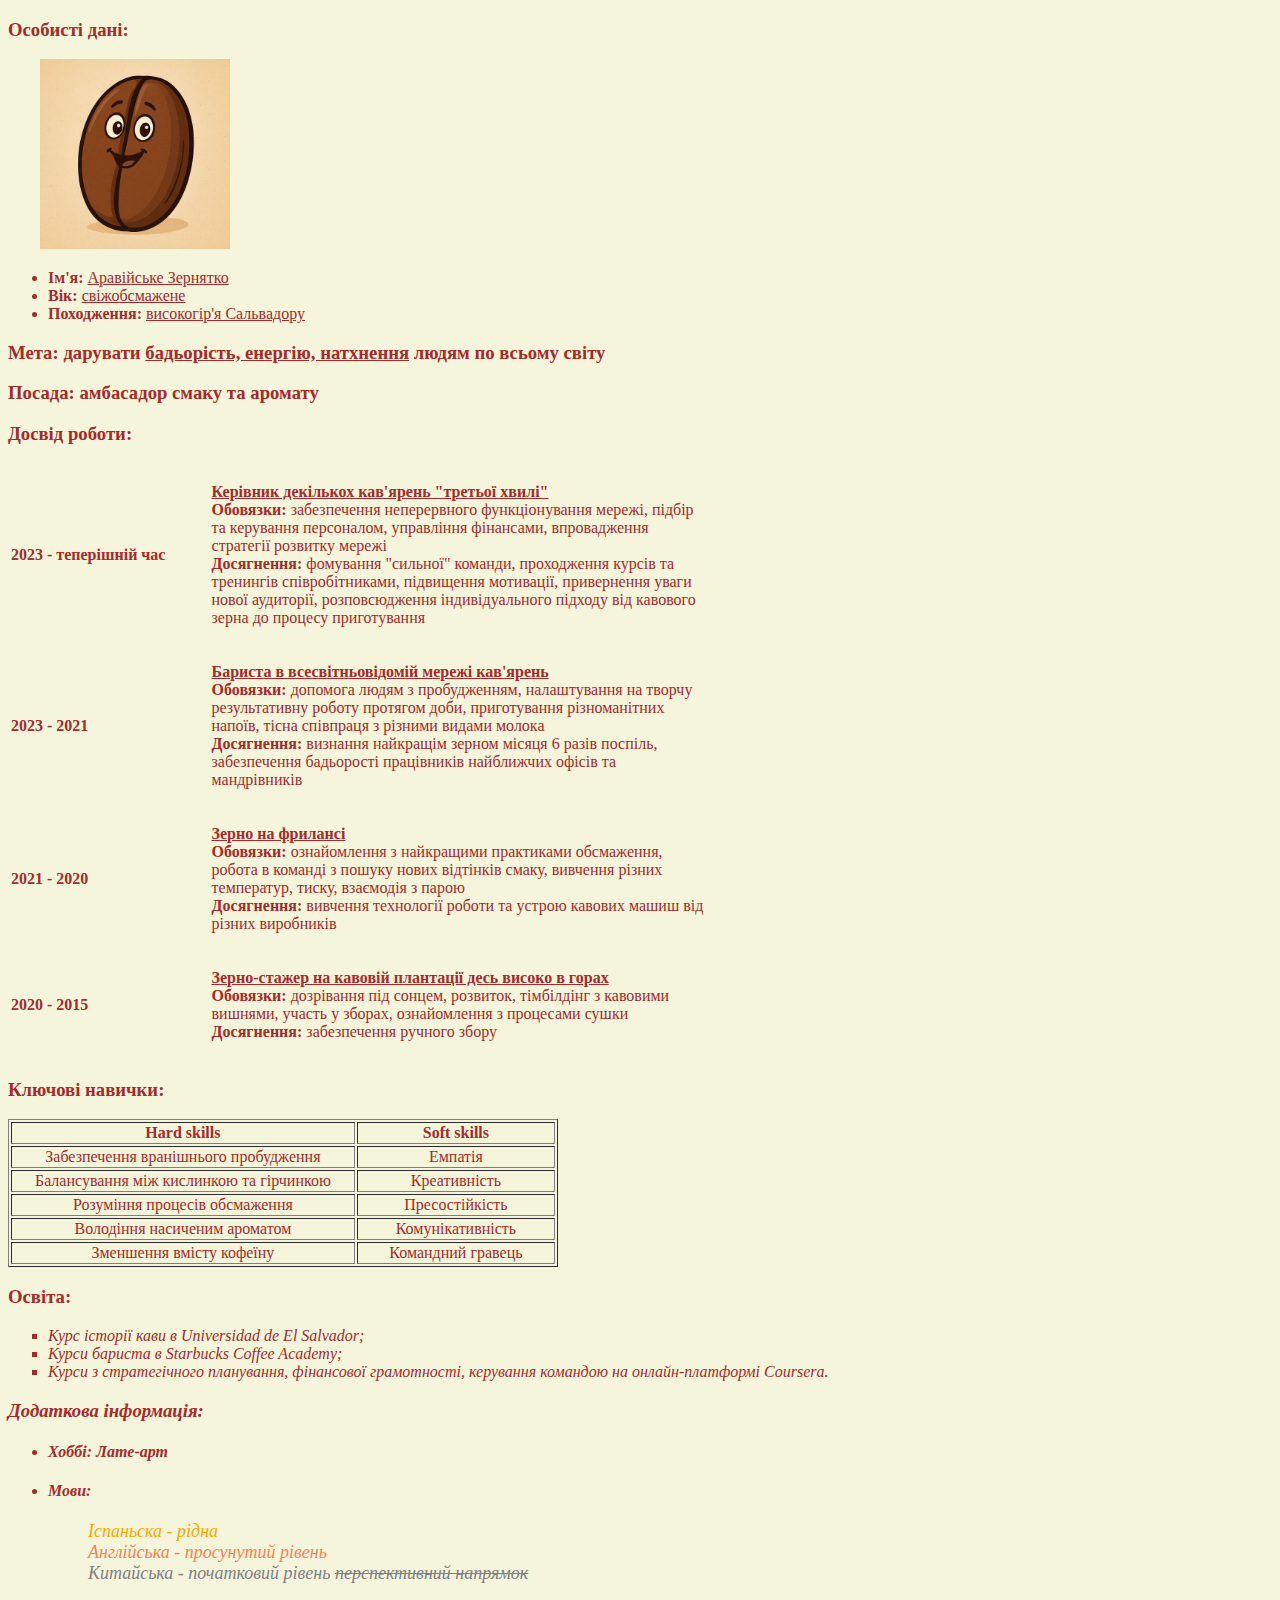
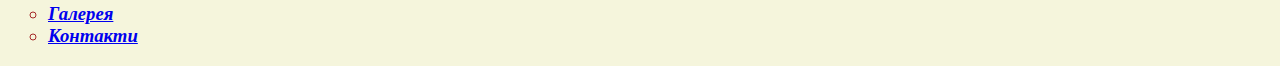
<file: HW_21/index.html>
<!DOCTYPE html>
<html>
<head>
	<meta charset="utf-8">
	<meta name="viewport" content="width=device-width, initial-scale=1">
	<title>CV</title>
</head>
<body text="brown" bgcolor=beige>
<h3>Особисті дані:</h3>
    <img src="photo/Me.jpeg" alt="Кавове зернятко" height="15%" width="15%" hspace="32" />
	<ul>
		<li><b>Ім'я:</b> <u>Аравійське Зернятко</u></li>
		<li><b>Вік:</b> <u>свіжобсмажене</u></li>
		<li><b>Походження:</b> <u>високогір'я Сальвадору</u></li>
	</ul>
<h3>Мета: дарувати <u>бадьорість, енергію, натхнення</u> людям по всьому світу</h3>
<h3>Посада:  амбасадор смаку та аромату</h3>	
<h3>Досвід роботи:</h3>
    <table width="700" border="0">
    <colgroup>
    	<col width="200"/>
    	<col width="500"/>
    </colgroup>	
        <tr align="left"> 
            <td><b>2023 - теперішній час</b></td>
            <td><p><b><u>Керівник декількох кав'ярень "третьої хвилі"</u></b><br> <b>Обовязки:</b> забезпечення неперервного функціонування мережі, підбір та керування персоналом, управління фінансами, впровадження стратегії розвитку мережі <br> <b>Досягнення:</b> фомування "сильної" команди, проходження курсів та тренингів співробітниками, підвищення мотивації, привернення уваги нової аудиторії, розповсюдження індивідуального підходу від кавового зерна до процесу приготування</td>
        </tr>
        <tr align="left"> 
            <td><b>2023 - 2021</b></td>
            <td><p><b><u>Бариста в всесвітньовідомій мережі кав'ярень</u></b><br> <b>Обовязки:</b> допомога людям з пробудженням, налаштування на творчу результативну роботу протягом доби, приготування різноманітних напоїв, тісна співпраця з різними видами молока <br> <b>Досягнення:</b> визнання найкращім зерном місяця 6 разів поспіль, забезпечення бадьорості працівників найближчих офісів та мандрівників</td>
        </tr>
        <tr align="left"> 
            <td><b>2021 - 2020</b></td>
            <td><p><b><u>Зерно на фрилансі</u></b><br> <b>Обовязки:</b> ознайомлення з найкращими практиками обсмаження, робота в команді з пошуку нових відтінків смаку, вивчення різних температур, тиску, взаємодія з парою<br> <b>Досягнення:</b> вивчення технології роботи та устрою кавових машиш від різних виробників</p></td>
        </tr>
        <tr align="left"> 
            <td><b>2020 - 2015</b></td>
            <td><p><b><u>Зерно-стажер на кавовій плантації десь високо в горах</u></b><br> <b>Обовязки:</b> дозрівання під сонцем, розвиток, тімбілдінг з кавовими вишнями,  участь у зборах, ознайомлення з процесами сушки<br> <b>Досягнення:</b> забезпечення ручного збору</p></td>
        </tr>
    </table>
<h3>Ключові навички:</h3>
    <table width="550" border="1">
    <colgroup>
    	<col width="350"/>
    	<col width="200"/>
    </colgroup>
        <tr>
        	<th>Hard skills</th>
    		<th>Soft skills</th>
        </tr>
        <tr align="center"> 
            <td>Забезпечення вранішнього пробудження</td>
            <td>Емпатія</td>
        </tr>
        <tr align="center">
        	<td>Балансування між кислинкою та гірчинкою</td>
        	<td>Креативність</td>
        </tr>
        <tr align="center">
        	<td>Розуміння процесів обсмаження</td>
        	<td>Пресостійкість</td>
        </tr>
        <tr align="center">
        	<td>Володіння насиченим ароматом</td>
        	<td>Комунікативність</td>
        </tr>
        <tr align="center">
        	<td>Зменшення вмісту кофеїну</td>
        	<td>Командний гравець</td>
        </tr>
	</table>
<h3>Освіта:</h3>
    <ul type="square">
        <li><i>Курс історії кави в Universidad de El Salvador;</i></li>
        <li><i>Курси бариста в Starbucks Coffee Academy;<i></li>
        <li><i>Курси з стратегічного планування, фінансової грамотності, керування командою на онлайн-платформі Сoursera.</i></li>
    </ul>
<h3>Додаткова інформація:</h3>
    <ul>
    	<li><h4>Хоббі:<i>  Лате-арт</i></h4></li>
        <li><h4>Мови:</h4></li>
            <ul type="none">
            	<li><font color="orange" size="4"> Іспаньска - рідна </font></li>
            	<li><font color="coral" size="4"> Англійська - просунутий рівень </font></li>
            	<li><font color="gray" size="4"> Китайська - початковий рівень <s>перспективний напрямок </s></font></li>
            </ul> 
    </ul>
<footer>
    <h3>
    	<nav>
    		<ul type="circle">
				<li><a href="pages/Gallery.html">Галерея</a></li>
				<li><a href="pages/Contact.html">Контакти</a></li>
		    </ul>
		</nav>
	</h3>
</footer>
</body>
</html>
</file>
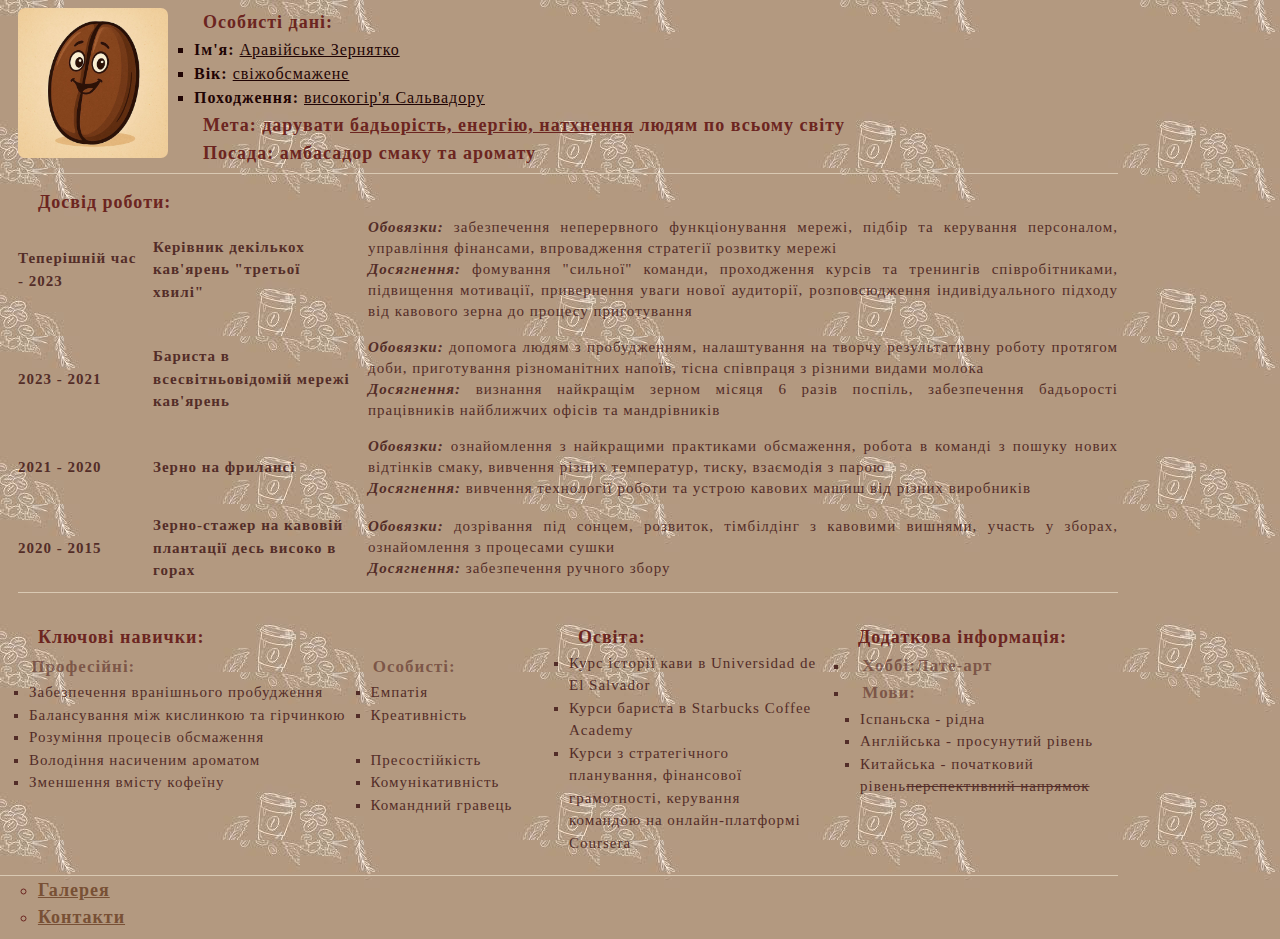
<file: HW_22/index.html>
<!DOCTYPE html>
<html>
<head>
	<meta charset="utf-8">
	<meta name="viewport" content="width=device-width, initial-scale=1">
	<title>CV</title>
    <link rel="icon" href="favicon.png">
    <link rel="stylesheet" href="style.css">
</head>
<body>
<div>
    <header class="header">
        <img src="photo/Me.jpeg" alt="Кавове зернятко" class="main-photo">
        <div>
        <h3>Особисті дані:</h3>
                <ul class="pdata-list">
                <li><b>Ім'я:</b> <u>Аравійське Зернятко</u></li>
                <li><b>Вік:</b> <u>свіжобсмажене</u></li>
                <li><b>Походження:</b> <u>високогір'я Сальвадору</u></li>
            </ul>
        <h3>Мета: дарувати <u>бадьорість, енергію, натхнення</u> людям по всьому світу</h3>
        <h3>Посада: амбасадор смаку та аромату</h3>
        </div>
    </header>
</div>
<h3>Досвід роботи:</h3>
    <div class="experience">
            <div class="date">Теперішній час - 2023</div> 
            <div class="job">Керівник декількох кав'ярень "третьої хвилі"</div>
            <div class="items">
                <b><i>Обовязки:</i></b> забезпечення неперервного функціонування мережі, підбір та керування персоналом, управління фінансами, впровадження стратегії розвитку мережі<br> 
                <b><i>Досягнення:</i></b> фомування "сильної" команди, проходження курсів та тренингів співробітниками, підвищення мотивації, привернення уваги нової аудиторії, розповсюдження індивідуального підходу від кавового зерна до процесу приготування
            </div>
            <div class="date">2023 - 2021</div> 
            <div class="job">Бариста в всесвітньовідомій мережі кав'ярень</div>
            <div class="items">
                <b><i>Обовязки:</i></b> допомога людям з пробудженням, налаштування на творчу результативну роботу протягом доби, приготування різноманітних напоїв, тісна співпраця з різними видами молока<br> 
                <b><i>Досягнення:</i></b> визнання найкращім зерном місяця 6 разів поспіль, забезпечення бадьорості працівників найближчих офісів та мандрівників
            </div>
            <div class="date">2021 - 2020</div> 
            <div class="job">Зерно на фрилансі</div>
            <div class="items">
                <b><i>Обовязки:</i></b> ознайомлення з найкращими практиками обсмаження, робота в команді з пошуку нових відтінків смаку, вивчення різних температур, тиску, взаємодія з парою<br> 
                <b><i>Досягнення:</i></b> вивчення технології роботи та устрою кавових машиш від різних виробників
            </div>
            <div class="date">2020 - 2015</div> 
            <div class="job">Зерно-стажер на кавовій плантації десь високо в горах</div>
            <div class="items">
                <b><i>Обовязки:</i></b> дозрівання під сонцем, розвиток, тімбілдінг з кавовими вишнями,  участь у зборах, ознайомлення з процесами сушки<br> 
                <b><i>Досягнення:</i></b> забезпечення ручного збору
            </div>
    </div>
    <div class="additional">
        <div class="Base_skills">
        <h3>Ключові навички:</h3>
            <div class="skills">
                <div class="Hard_skills">
                <h4>Професійні:</h4>
                <ul>
                    <li>Забезпечення вранішнього пробудження</li>
                    <li>Балансування між кислинкою та гірчинкою</li>
                    <li>Розуміння процесів обсмаження</li>
                    <li>Володіння насиченим ароматом</li>
                    <li>Зменшення вмісту кофеїну</li>
                </ul>
                </div>
                <div class="Soft_skills">
                <h4>Особисті:</h4>
                <ul>
                   <li>Емпатія</li>
                   <li>Креативність</li><br>
                   <li>Пресостійкість</li>
                   <li>Комунікативність</li>
                   <li>Командний гравець</li>
                </ul>    
                </div>
            </div>
        </div>
        <div class="Education">
        <h3>Освіта:</h3>
        <ul>
        <li>Курс історії кави в Universidad de El Salvador</li>
        <li>Курси бариста в Starbucks Coffee Academy</li>
        <li>Курси з стратегічного планування, фінансової грамотності, керування командою на онлайн-платформі Сoursera</li>
        </ul>
        </div>
        <div class="Additional_info">
        <h3>Додаткова інформація:</h3>
        <ul>
    	<li><h4>Хоббі:Лате-арт</h4></li>
        <li><h4>Мови:</h4></li>
            <ul>
            	<li>Іспаньска - рідна</li>
            	<li>Англійська - просунутий рівень</li>
            	<li>Китайська - початковий рівень<s>перспективний напрямок</s></li>
            </ul> 
        </ul>
        </div>
</div>
<footer>
    <h3>
    	<nav class="links">
    		<ul id="footer">
				<li><a href="pages/Gallery.html">Галерея</a></li>
				<li><a href="pages/Contact.html">Контакти</a></li>
		    </ul>
		</nav>
	</h3>
</footer>
</body>
</html>
</file>
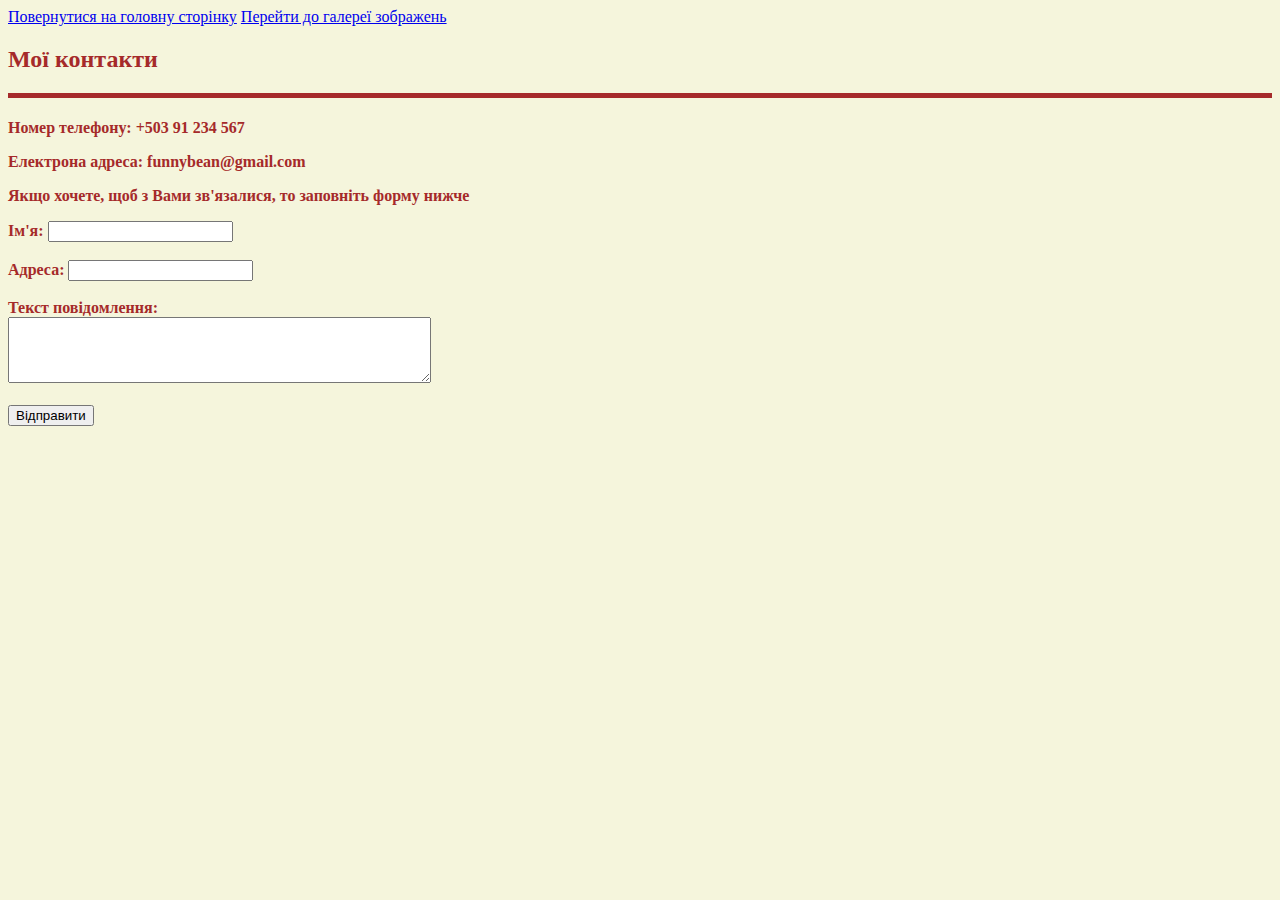
<file: HW_21/pages/Contact.html>
<!DOCTYPE html>
<html>
<head>
	<meta charset="utf-8">
	<meta name="viewport" content="width=device-width, initial-scale=1">
	<title>Контакти</title>
</head>
<body text="brown" bgcolor=beige>
	<a href="../index.html">Повернутися на головну сторінку</a>
	<a href="Gallery.html">Перейти до галереї зображень</a>
	<h2>Мої контакти</h2>
	<hr color="brown" size="5">
	<h4>
		<p>Номер телефону: +503 91 234 567</p>
		<p>Електрона адреса: funnybean@gmail.com</p>
		<p>Якщо хочете, щоб з Вами зв'язалися, то заповніть форму нижче</p>
		<nav>
			<form action="/submit" method="post"> 
				<label for="name">Ім'я:</label>
				<input type="text" id="name" name="name" required><br><br>
				<label for="gmail">Адреса:</label>
				<input type="email" id="gmail" name="email" required><br><br>
				<label for="message">Текст повідомлення:</label><br>
				<textarea id="message" name="message" rows="4" cols="50"></textarea><br><br>
				<button type="submit">Відправити</button>
			</form>
		</nav>
	</h4>
</body>
</html>
</file>
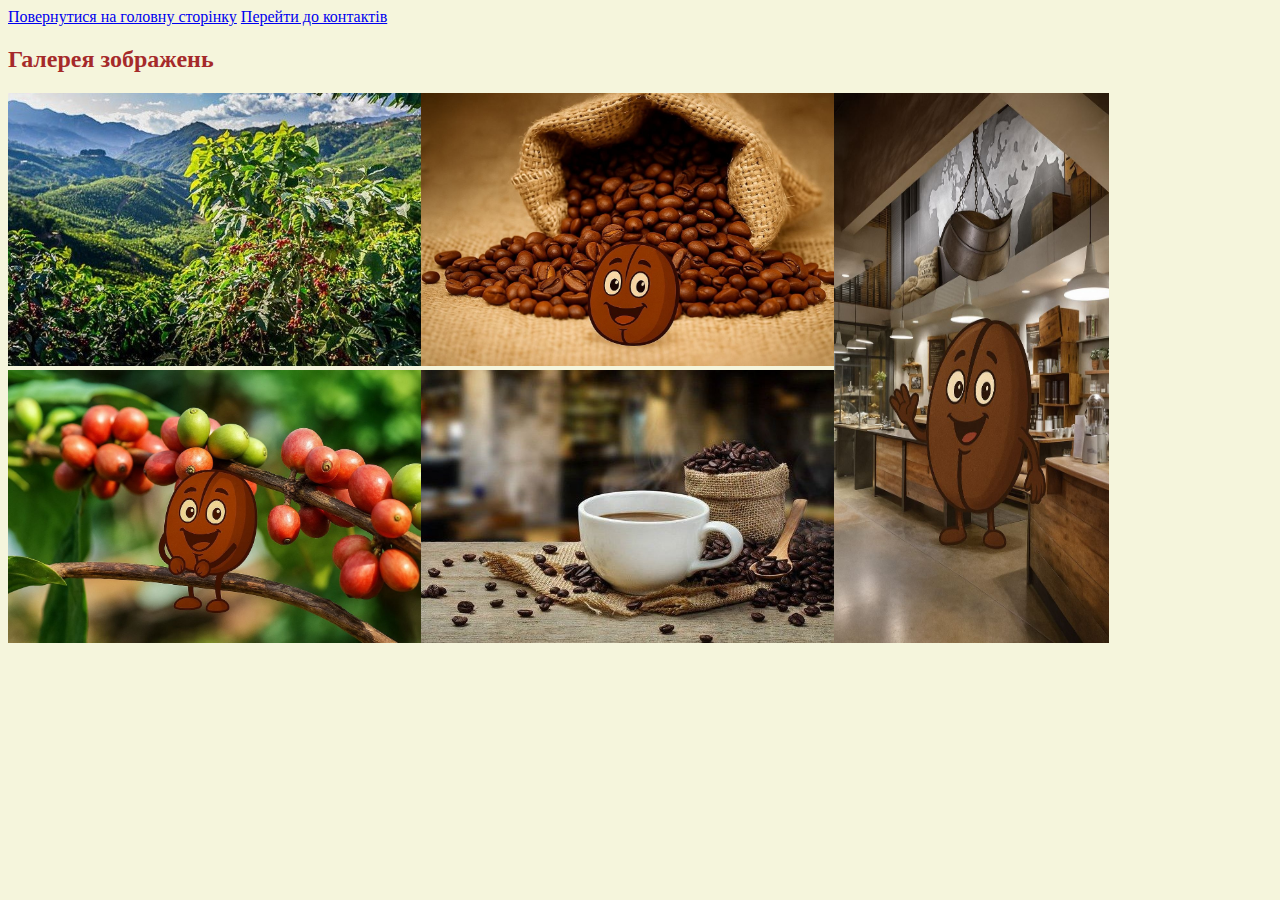
<file: HW_21/pages/Gallery.html>
<!DOCTYPE html>
<html>
<head>
	<meta charset="utf-8">
	<meta name="viewport" content="width=device-width, initial-scale=1">
	<title>Галерея</title>
</head>
<body text="brown" bgcolor=beige>
	<a href="../index.html">Повернутися на головну сторінку</a>
	<a href="Contact.html">Перейти до контактів</a>
	<h2>Галерея зображень</h2>
		<table border="0" cellspacing="0" cellpadding="0">
		    <tr>
		    	<td><img src="../photo/Homeland.jpeg" alt="Кавова плантація на високогір'ї" height="273" width="413"></td>
		    	<td><img src="../photo/My colleagues.jpeg" alt="Кавові зерна, розсипані біля мішка" height="273" width="413"></td>
		    	<td rowspan="2"><img src="../photo/My job.jpeg" alt="На роботі у кав'ярні" height="550" width="75%"></td>
            </tr>
            <tr>
            	<td><img src="../photo/My family.jpeg" alt="Кавові вишні на гілці" height="273" width="413"></td>
            	<td><img src="../photo/Teamwork.jpeg" alt="Горнятко кави" height="273" width="413"></td>
            </tr>               
	    </table>
</body>
</html>
</file>
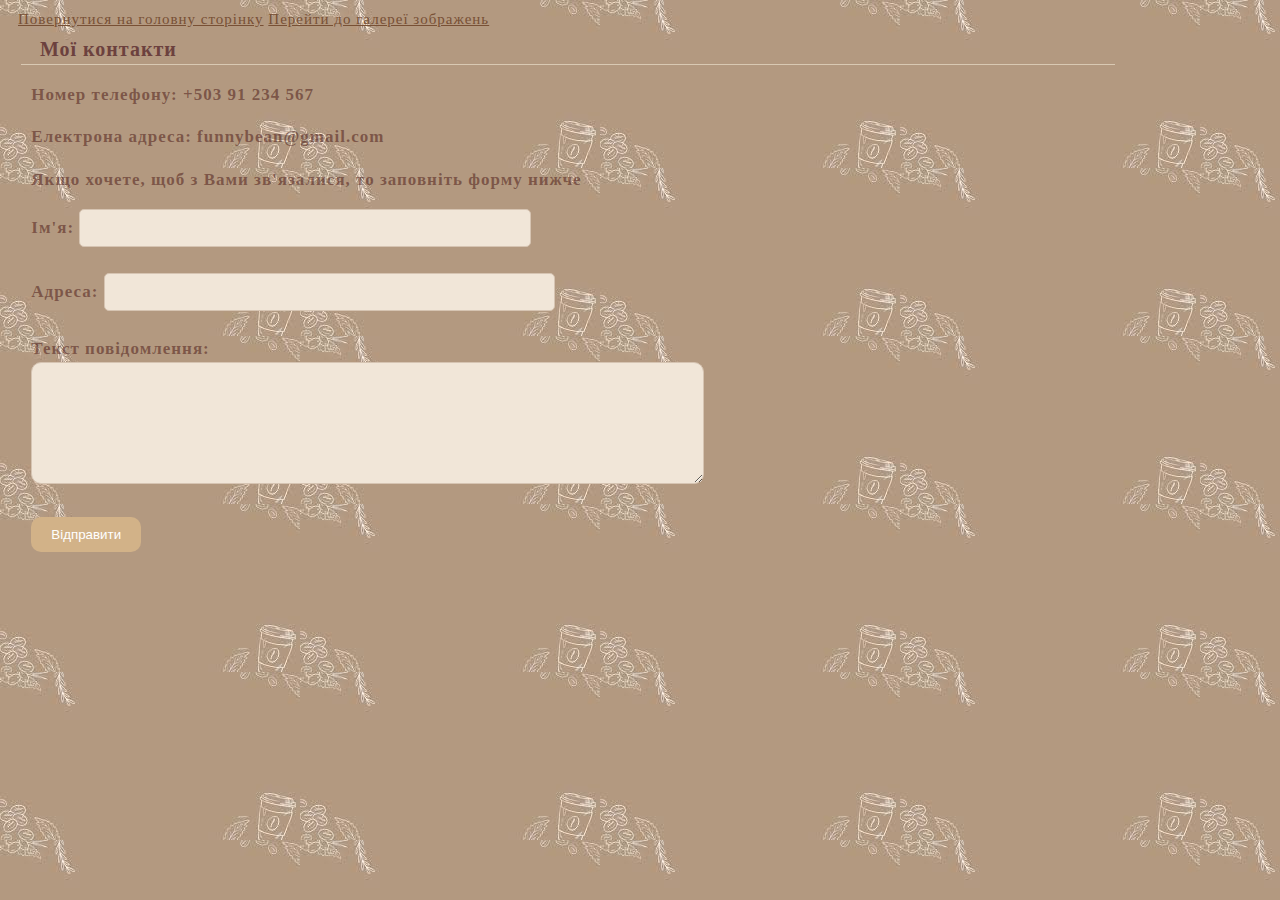
<file: HW_22/pages/Contact.html>
<!DOCTYPE html>
<html>
<head>
	<meta charset="utf-8">
	<meta name="viewport" content="width=device-width, initial-scale=1">
	<title>Контакти</title>
	<link rel="icon" href="../favicon.png">
	<link rel="stylesheet" href="../style.css">
</head>
<body>
	<nav class="links">
	<a href="../index.html">Повернутися на головну сторінку</a>
	<a href="Gallery.html">Перейти до галереї зображень</a>
	</nav>
	<h2>Мої контакти</h2>
	<h4>
		<p>Номер телефону: +503 91 234 567</p>
		<p>Електрона адреса: funnybean@gmail.com</p>
		<p>Якщо хочете, щоб з Вами зв'язалися, то заповніть форму нижче</p>
		<nav>
			<form action="/submit" method="post"> 
				<label for="name">Ім'я:</label>
				<input type="text" id="name" name="name" class="form" required><br><br>
				<label for="gmail">Адреса:</label>
				<input type="email" id="gmail" name="email" class="form" required><br><br>
				<label for="message">Текст повідомлення:</label><br>
				<textarea id="message" name="message" class="message"></textarea><br><br>
				<button class="button" type="submit">Відправити</button>
			</form>
		</nav>
	</h4>
</body>
</html>
</file>
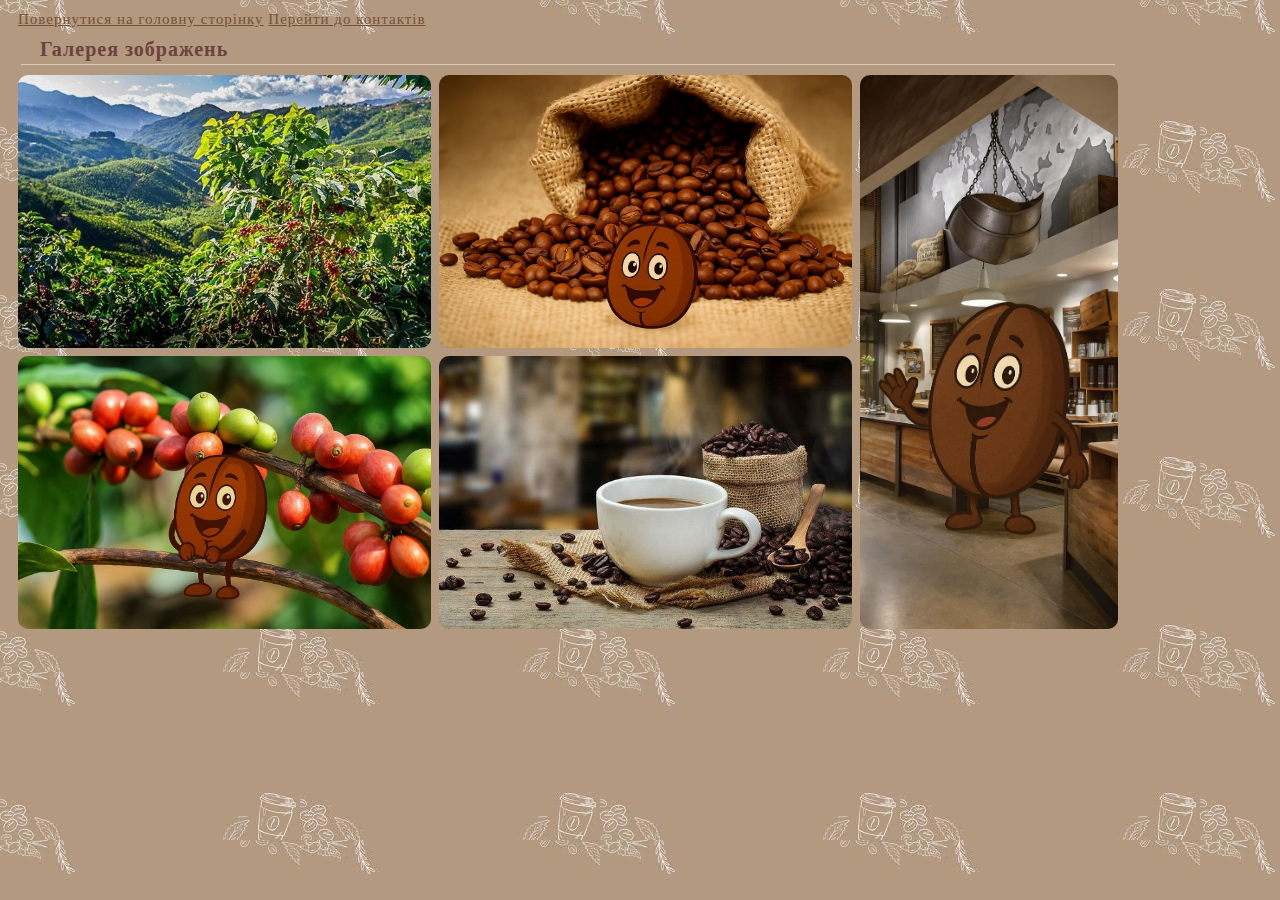
<file: HW_22/pages/Gallery.html>
<!DOCTYPE html>
<html>
<head>
	<meta charset="utf-8">
	<meta name="viewport" content="width=device-width, initial-scale=1">
	<title>Галерея</title>
	<link rel="icon" href="../favicon.png">
	<link rel="stylesheet" href="../style.css">
</head>
<body>
	<nav class="links">
	<a href="../index.html">Повернутися на головну сторінку</a>
	<a href="Contact.html">Перейти до контактів</a>
	</nav>
	<h2>Галерея зображень</h2>
	    <div class="grid-table">
		    <img src="../photo/Homeland.jpeg" alt="Кавова плантація на високогір'ї" class="single">
		    <img src="../photo/My colleagues.jpeg" alt="Кавові зерна, розсипані біля мішка" class="single">
		    <img src="../photo/My job.jpeg" alt="На роботі у кав'ярні" class="double">
            <img src="../photo/My family.jpeg" alt="Кавові вишні на гілці" class="single">
            <img src="../photo/Teamwork.jpeg" alt="Горнятко кави" class="single">
        </div>
</body>
</html>
</file>
<file: HW_22/style.css>
body {
    background-image: url("photo/BG.jpg");
    background-position: 0% 0%;
    background-repeat: repeat;
    font-size: 15px;
    font-weight: 400;
    color: #532d28;
    font-family: 'Franklin Gothic', 'Sans-serif', 'Georgia';
    padding-left: 10px;
    line-height: 1.5;
    letter-spacing: 1px; 
    max-width: 1100px;   
}
h2 {
    font-size: 20px;
    font-weight: 700;
    color: #6c413e;
    font-family: 'Lato', 'Sans-serif', 'Georgia';
    padding-left: 0.5cm;
    margin: 3px;
    margin-bottom: 10px;
    border-bottom: 1px solid #d9c9b3;
} 
h3 {
    font-size: 18px;
    font-weight: 600;
    color: #6c2520;
    font-family: 'Sans-serif', 'Georgia', 'Times';
    padding-left: 0.5cm;
    margin: 1px;
}
h4 {font-size: 17px;
    font-weight: 600;
    color: #4e1b178c;
    font-family: 'Source Sans Pro', 'Roboto', 'Comic';
    padding-left: 0.3cm;
    margin: 2px;    
}
.header {
    display: flex;
    align-items: flex-start;
    gap: 15px;
    margin-bottom: 15px;
    padding-bottom: 5px;
    border-bottom: 1px solid #d9c9b3;
}
.main-photo {
    width: 150px;
    height: auto;
    border-radius: 7px;
    flex-shrink: 0;
}
.pdata-list{
    font-size: 16px;
    color: rgb(31, 4, 4);
    font-family: 'Sans-serif', 'Georgia', 'Times';
    margin-top: 2px;
    margin-bottom: 2px;
}
.links a {
       color: #785035;
}
.links a:visited {
    color: #785035;
 }
.links a:hover {
    color: #dab48d;
}   
.links a:active {
    color: #e4cab0;
}   
.grid-table {
    display: grid;
    grid-template-columns: 413px 413px 1fr;
    grid-template-rows: 273px 273px;
    gap: 8px;
    justify-content: center; 
}
.grid-table .single {
    width: 100%;
    height: 100%;
    object-fit: cover;
    border-radius: 10px;
}
.grid-table .double {
    grid-column: 3 / 4;
    grid-row: 1 / 3;
    width: 100%;
    height: 100%;
    object-fit: cover;
    border-radius: 10px;
}
.button {
    background-color: #d2b288;
    color: white;
    padding: 10px 20px;
    border: none;
    border-radius: 10px;
    cursor: pointer;
}
.button:hover {
background: hsla(7, 75%, 81%, 0.541);
}
.form {
  width: 40%;
  height: 20px;
  padding: 8px;
  font-size: 14px;
  background: #f1e6d8;
  color: #5c4033;
  border: 1px solid #d6c4b2;
  border-radius: 5px ;
  outline: none;
  border: 1px solid #d6c4b2;
  box-shadow: none;
}
.message{
  width: 60%;
  height: 100px;
  padding: 10px;
  font-size: 14px;
  background: #f1e6d8;
  color: #5c4033;
  border: 1px solid #d6c4b2;
  border-radius: 10px ;
  outline: none;
  border: 1px solid #d6c4b2;
  box-shadow: none;
}
.experience {
    display: grid;
    grid-template-columns: 120px 200px 1fr;
    gap: 15px;
    justify-content: center; 
    align-items: center;
    margin-bottom: 10px;
    padding-bottom: 10px;
    border-bottom: 1px solid #d9c9b3;
}
.experience .date{
    font-weight: bold;
}
.experience .job{
    font-weight: bold;
}
.experience .items{
    line-height: 1.4;
    text-align: justify;
    width: 100%;
}
.additional{
    display: grid;
    grid-template-columns: 2fr 1fr 1fr;
    gap: 20px;
    padding: 20px;
    margin-left: -20px;
    border-bottom: 1px solid #d9c9b3;
}
.skills{
    display: grid;
    grid-template-columns: 1.3fr 0.7fr;
    gap: 10px;
}
ul{
  margin: 1px;
  padding-left: 10px;
  list-style-type: square;
  text-align: start;
}
#footer{
    list-style-type: circle;
    margin: 0;
    padding: 0;
}
</file>
